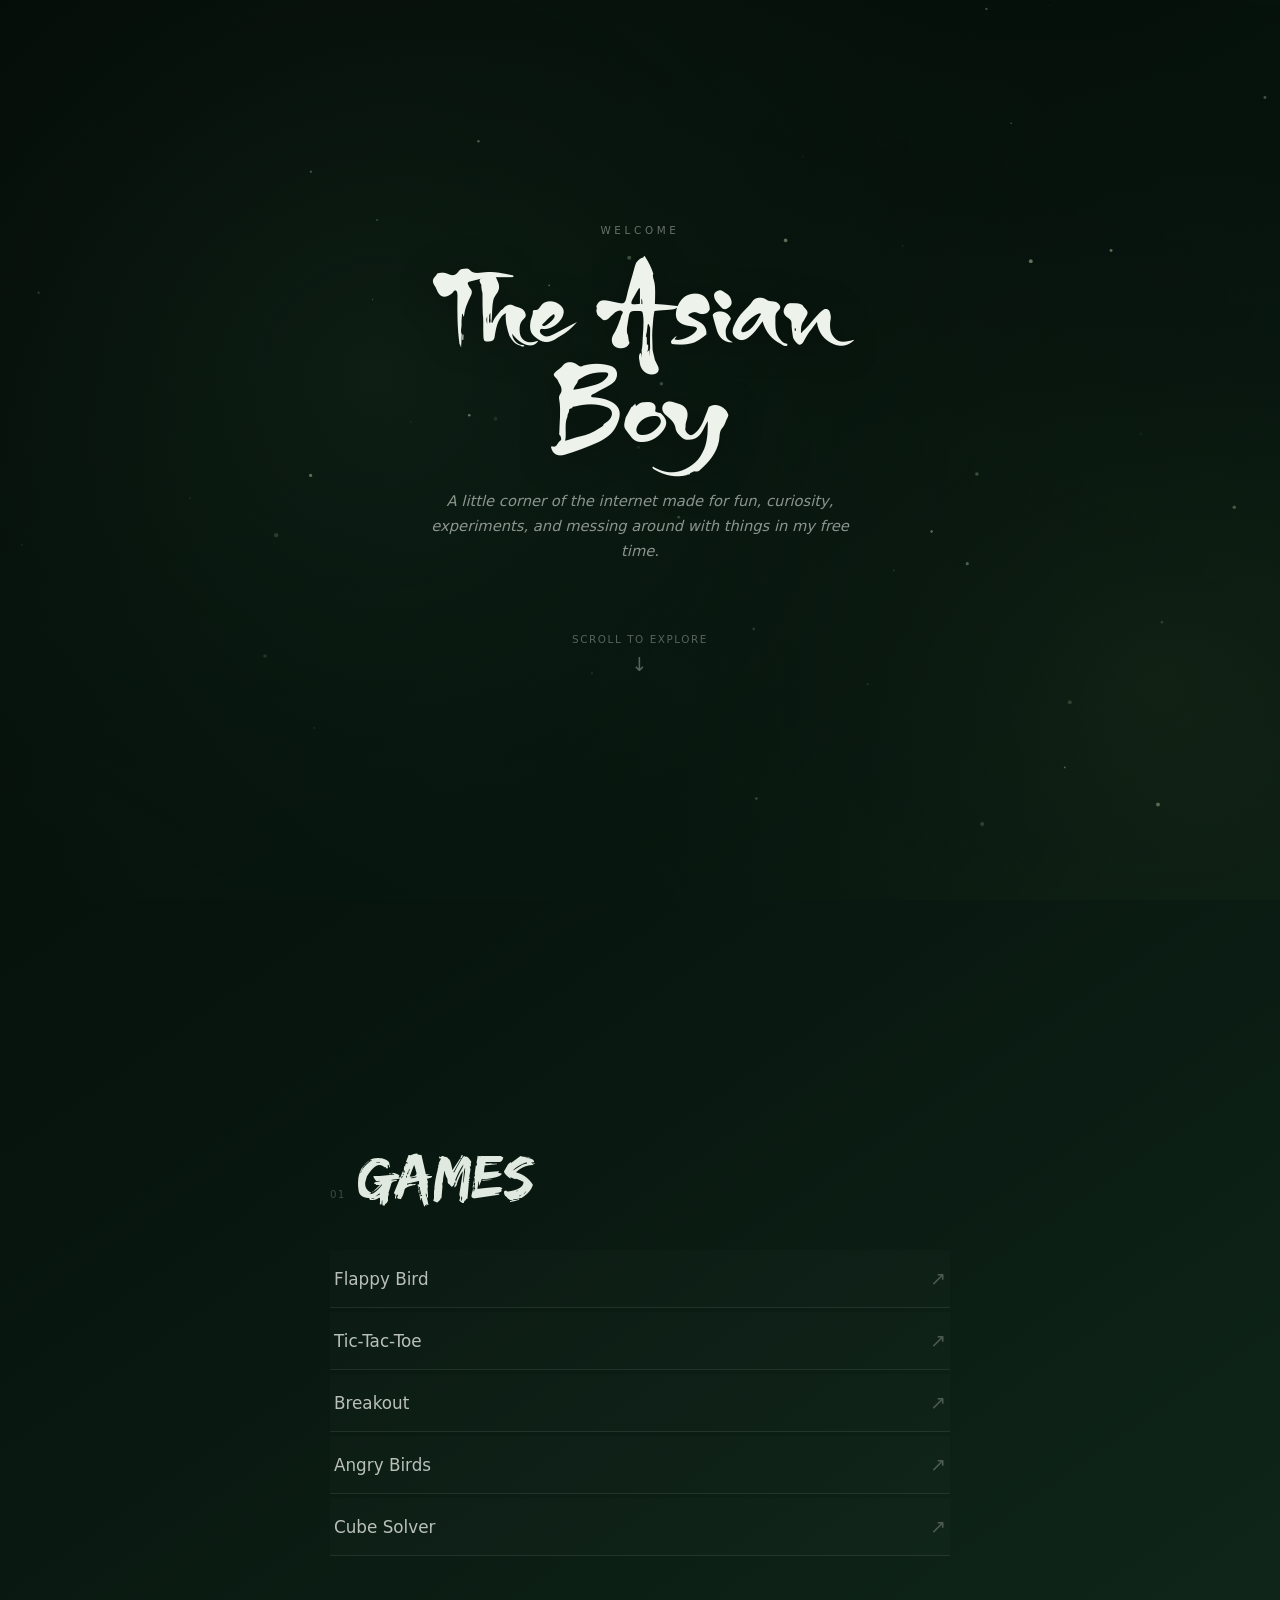
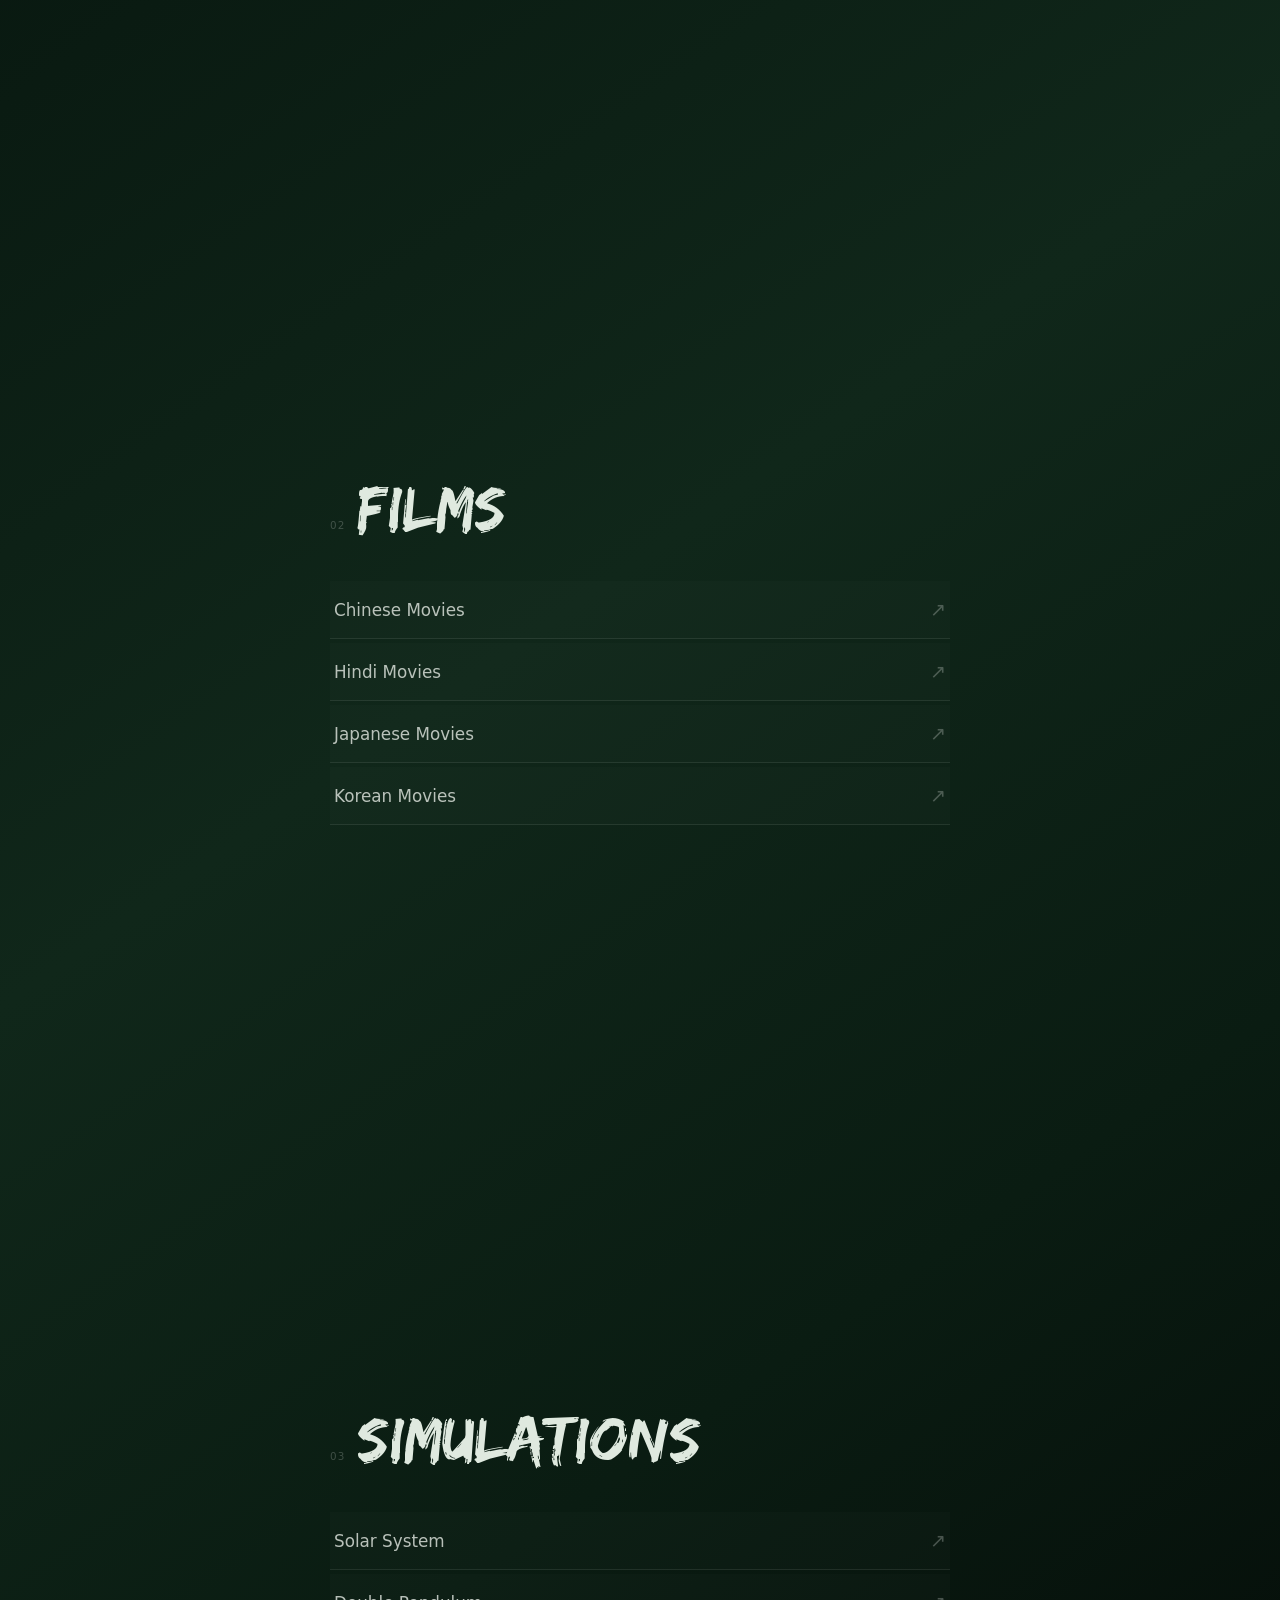
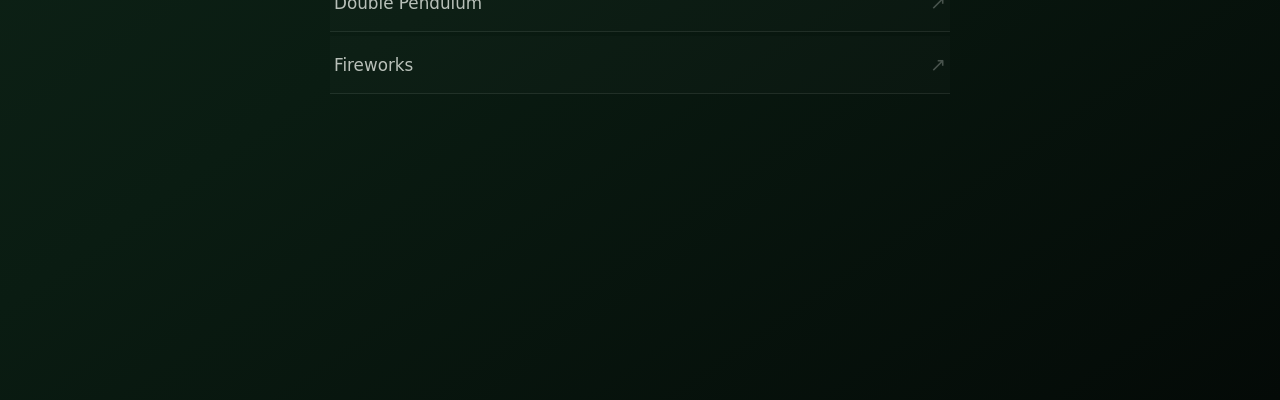
<file: index.html>
<!DOCTYPE html>
<html lang="en">

<head>

    <meta charset="UTF-8">

    <meta
        name="viewport"
        content="width=device-width, initial-scale=1.0, viewport-fit=cover"
    >

    <meta
        name="theme-color"
        content="#07120d"
    >

    <title>The Asian Boy</title>

    <link rel="stylesheet" href="style.css">

</head>


<body>

    <!-- Interactive background canvas -->
    <canvas id="backgroundCanvas"></canvas>


    <main>

        <!-- =========================================
             HOME
        ========================================== -->

        <section class="screen home">

            <div class="home-content">

                <p class="eyebrow">WELCOME</p>

                <h1>The Asian Boy</h1>

                <p class="intro">
                    A little corner of the internet made for fun,
                    curiosity, experiments, and messing around with
                    things in my free time.
                </p>

                <div class="scroll-hint">

                    <span>scroll to explore</span>

                    <span class="scroll-arrow">↓</span>

                </div>

            </div>

        </section>


        <!-- =========================================
             GAMES
        ========================================== -->

        <section class="screen">

            <div class="section-content">

                <header class="section-header">

                    <span class="section-number">01</span>

                    <h2>Games</h2>

                </header>


                <div class="app-list">

                    <button
                        class="app"
                        type="button"
                        onclick="window.location.href='games/flappybird/'"
                    >
                        <span>Flappy Bird</span>
                        <span class="arrow">↗</span>
                    </button>


                    <button
                        class="app"
                        type="button"
                        onclick="window.location.href='games/tic-tac-toe/'"
                    >
                        <span>Tic-Tac-Toe</span>
                        <span class="arrow">↗</span>
                    </button>


                    <button
                        class="app"
                        type="button"
                        onclick="window.location.href='games/breakout/'"
                    >
                        <span>Breakout</span>
                        <span class="arrow">↗</span>
                    </button>


                    <button
                        class="app"
                        type="button"
                        onclick="window.location.href='games/angry-birds/'"
                    >
                        <span>Angry Birds</span>
                        <span class="arrow">↗</span>
                    </button>


                    <button
                        class="app"
                        type="button"
                        onclick="window.location.href='games/cube-solver/'"
                    >
                        <span>Cube Solver</span>
                        <span class="arrow">↗</span>
                    </button>

                </div>

            </div>

        </section>


        <!-- =========================================
             FILMS
        ========================================== -->

        <section class="screen">

            <div class="section-content">

                <header class="section-header">

                    <span class="section-number">02</span>

                    <h2>Films</h2>

                </header>


                <div class="app-list">

                    <button
                        class="app"
                        type="button"
                        onclick="window.location.href='films/chinese-movies/'"
                    >
                        <span>Chinese Movies</span>
                        <span class="arrow">↗</span>
                    </button>


                    <button
                        class="app"
                        type="button"
                        onclick="window.location.href='films/hindi-movies/'"
                    >
                        <span>Hindi Movies</span>
                        <span class="arrow">↗</span>
                    </button>


                    <button
                        class="app"
                        type="button"
                        onclick="window.location.href='films/japanese-movies/'"
                    >
                        <span>Japanese Movies</span>
                        <span class="arrow">↗</span>
                    </button>


                    <button
                        class="app"
                        type="button"
                        onclick="window.location.href='films/korean-movies/'"
                    >
                        <span>Korean Movies</span>
                        <span class="arrow">↗</span>
                    </button>

                </div>

            </div>

        </section>


        <!-- =========================================
             SIMULATIONS
        ========================================== -->

        <section class="screen">

            <div class="section-content">

                <header class="section-header">

                    <span class="section-number">03</span>

                    <h2>Simulations</h2>

                </header>


                <div class="app-list">

                    <button
                        class="app"
                        type="button"
                        onclick="window.location.href='simulations/solar-system/'"
                    >
                        <span>Solar System</span>
                        <span class="arrow">↗</span>
                    </button>


                    <button
                        class="app"
                        type="button"
                        onclick="window.location.href='simulations/double-pendulum/'"
                    >
                        <span>Double Pendulum</span>
                        <span class="arrow">↗</span>
                    </button>


                    <button
                        class="app"
                        type="button"
                        onclick="window.location.href='simulations/fireworks/'"
                    >
                        <span>Fireworks</span>
                        <span class="arrow">↗</span>
                    </button>

                </div>

            </div>

        </section>

    </main>


    <script src="script.js"></script>

</body>

</html>
</file>
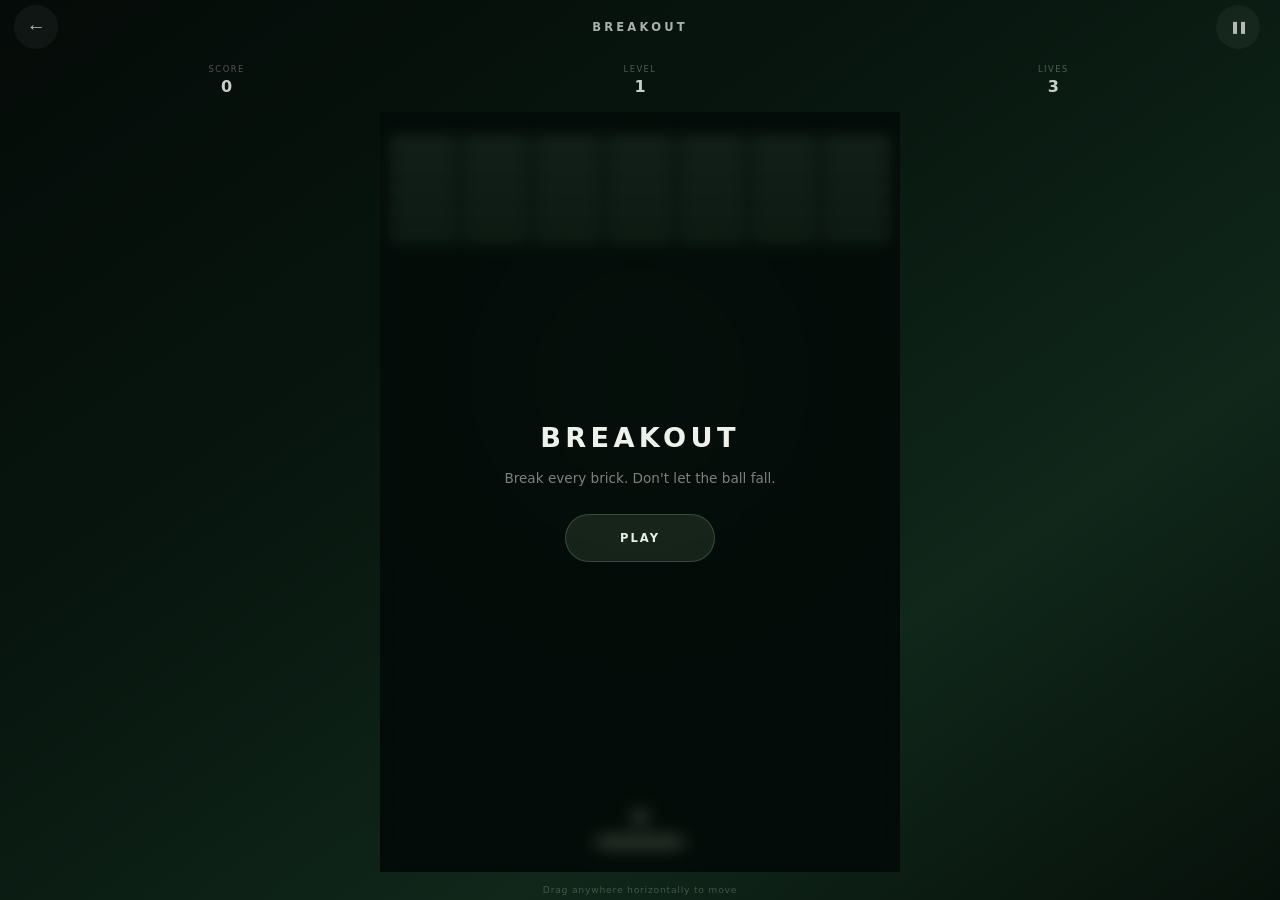
<file: games/breakout/index.html>
<!DOCTYPE html>
<html lang="en">

<head>

    <meta charset="UTF-8">

    <meta
        name="viewport"
        content="width=device-width, initial-scale=1.0, maximum-scale=1.0, user-scalable=no"
    >

    <meta name="theme-color" content="#07120d">

    <title>Breakout — The Asian Boy</title>

    <link rel="stylesheet" href="style.css">

</head>


<body>

    <div class="game-page">

        <!-- TOP BAR -->

        <header class="topbar">

            <button
                class="back-button"
                id="backButton"
                aria-label="Go back"
            >
                ←
            </button>


            <div class="title">
                BREAKOUT
            </div>


            <button
                class="pause-button"
                id="pauseButton"
                aria-label="Pause game"
            >
                ❚❚
            </button>

        </header>


        <!-- SCORE -->

        <div class="stats">

            <div class="stat">

                <span class="stat-label">
                    SCORE
                </span>

                <span
                    class="stat-value"
                    id="score"
                >
                    0
                </span>

            </div>


            <div class="stat">

                <span class="stat-label">
                    LEVEL
                </span>

                <span
                    class="stat-value"
                    id="level"
                >
                    1
                </span>

            </div>


            <div class="stat">

                <span class="stat-label">
                    LIVES
                </span>

                <span
                    class="stat-value"
                    id="lives"
                >
                    3
                </span>

            </div>

        </div>


        <!-- GAME -->

        <div class="game-wrapper">

            <canvas id="gameCanvas"></canvas>


            <!-- START OVERLAY -->

            <div
                class="overlay visible"
                id="startOverlay"
            >

                <div class="overlay-content">

                    <div class="overlay-title">
                        BREAKOUT
                    </div>

                    <p>
                        Break every brick.
                        Don't let the ball fall.
                    </p>

                    <button
                        class="main-button"
                        id="startButton"
                    >
                        PLAY
                    </button>

                </div>

            </div>


            <!-- PAUSE OVERLAY -->

            <div
                class="overlay"
                id="pauseOverlay"
            >

                <div class="overlay-content">

                    <div class="overlay-title">
                        PAUSED
                    </div>

                    <button
                        class="main-button"
                        id="resumeButton"
                    >
                        RESUME
                    </button>

                </div>

            </div>


            <!-- GAME OVER -->

            <div
                class="overlay"
                id="gameOverOverlay"
            >

                <div class="overlay-content">

                    <div class="overlay-title">
                        GAME OVER
                    </div>

                    <p>
                        Score:
                        <strong id="finalScore">
                            0
                        </strong>
                    </p>

                    <button
                        class="main-button"
                        id="restartButton"
                    >
                        PLAY AGAIN
                    </button>

                </div>

            </div>


            <!-- LEVEL COMPLETE -->

            <div
                class="overlay"
                id="levelOverlay"
            >

                <div class="overlay-content">

                    <div class="overlay-title">
                        LEVEL CLEAR
                    </div>

                    <p>
                        Get ready for the next level.
                    </p>

                    <button
                        class="main-button"
                        id="nextLevelButton"
                    >
                        NEXT LEVEL
                    </button>

                </div>

            </div>

        </div>


        <p class="hint">
            Drag anywhere horizontally to move
        </p>

    </div>


    <script src="script.js"></script>

</body>

</html>
</file>
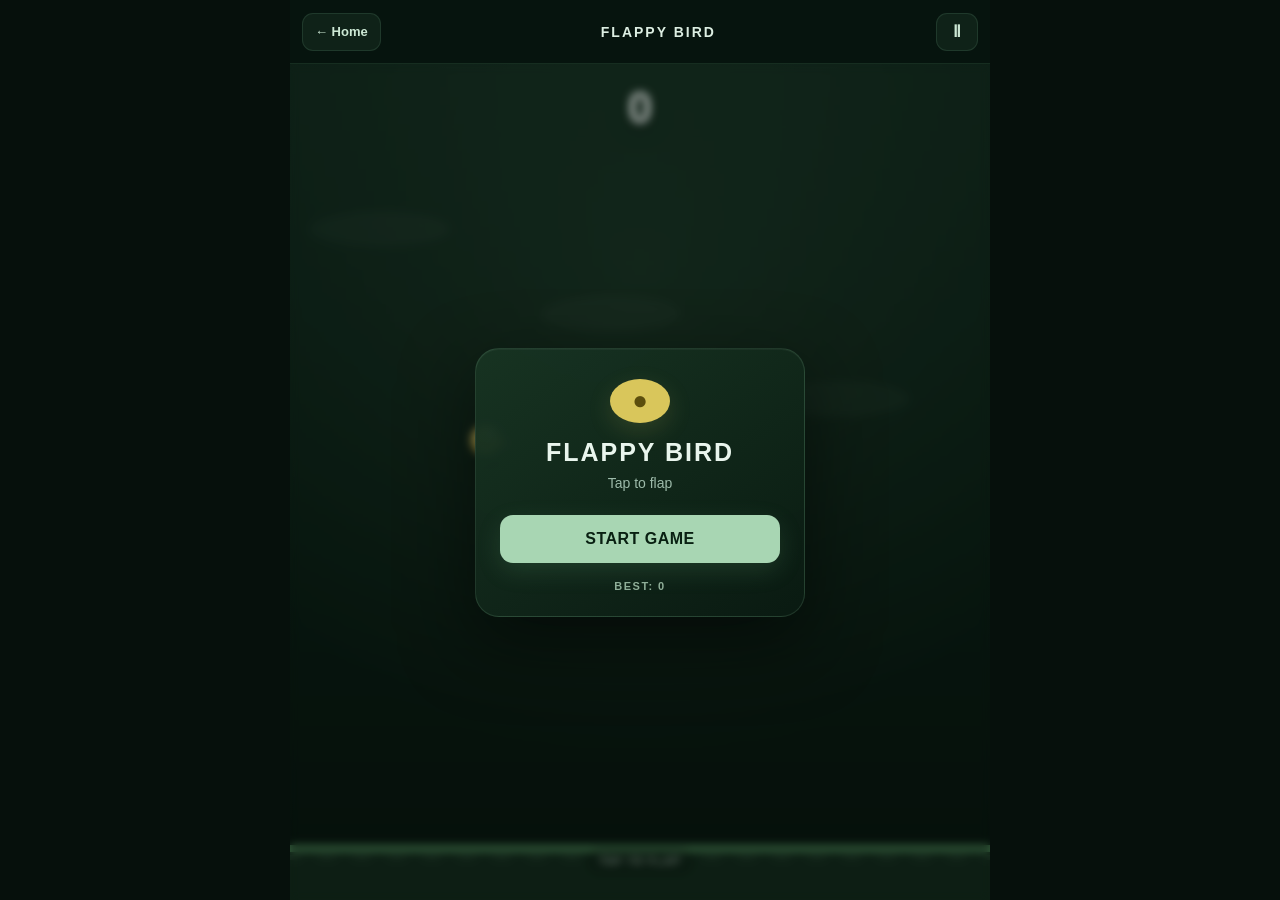
<file: games/flappybird/index.html>
<!DOCTYPE html>
<html lang="en">
<head>
    <meta charset="UTF-8">
    <meta name="viewport" content="width=device-width, initial-scale=1.0, maximum-scale=1.0, user-scalable=no">

    <meta name="theme-color" content="#08140f">

    <title>Flappy Bird — The Asian Boy</title>

    <link rel="stylesheet" href="style.css">
</head>

<body>

    <main class="game-shell">

        <header class="top-bar">

            <button class="back-btn" id="backBtn">
                ← Home
            </button>

            <div class="game-title">
                FLAPPY BIRD
            </div>

            <button class="pause-btn" id="pauseBtn">
                Ⅱ
            </button>

        </header>


        <section class="game-area" id="gameArea">

            <canvas id="gameCanvas"></canvas>

            <div class="score-display" id="scoreDisplay">
                0
            </div>


            <!-- START SCREEN -->

            <div class="overlay" id="startScreen">

                <div class="panel">

                    <div class="bird-icon">
                        ●
                    </div>

                    <h1>FLAPPY BIRD</h1>

                    <p>Tap to flap</p>

                    <button class="main-btn" id="startBtn">
                        START GAME
                    </button>

                    <div class="best-text">
                        BEST:
                        <span id="startBest">0</span>
                    </div>

                </div>

            </div>


            <!-- GAME OVER -->

            <div class="overlay hidden" id="gameOverScreen">

                <div class="panel">

                    <div class="game-over-title">
                        GAME OVER
                    </div>

                    <div class="results">

                        <div>
                            <span>SCORE</span>
                            <strong id="finalScore">0</strong>
                        </div>

                        <div>
                            <span>BEST</span>
                            <strong id="finalBest">0</strong>
                        </div>

                    </div>

                    <button class="main-btn" id="restartBtn">
                        PLAY AGAIN
                    </button>

                    <button class="secondary-btn" id="homeBtn">
                        HOME
                    </button>

                </div>

            </div>


            <!-- PAUSE -->

            <div class="overlay hidden" id="pauseScreen">

                <div class="panel">

                    <div class="pause-title">
                        PAUSED
                    </div>

                    <button class="main-btn" id="resumeBtn">
                        RESUME
                    </button>

                    <button class="secondary-btn" id="restartPauseBtn">
                        RESTART
                    </button>

                </div>

            </div>


            <div class="hint" id="hint">
                TAP TO FLAP
            </div>

        </section>

    </main>


    <script src="script.js"></script>

</body>
</html>
</file>
<file: style.css>
/* =========================================================
   FONTS
========================================================= */

@font-face {

    font-family: "Spell of Asia";

    src:
        url("fonts/Spell of Asia.ttf")
        format("truetype");

    font-display: swap;
}


@font-face {

    font-family: "Edosz";

    src:
        url("fonts/Edosz.ttf")
        format("truetype");

    font-display: swap;
}


/* =========================================================
   RESET
========================================================= */

* {

    box-sizing: border-box;

    -webkit-tap-highlight-color: transparent;

}


html {

    scroll-behavior: smooth;

    scroll-snap-type: y proximity;

}


body {

    margin: 0;

    min-height: 100vh;

    overflow-x: hidden;

    color: #e9eee8;

    font-family:
        system-ui,
        -apple-system,
        BlinkMacSystemFont,
        "Segoe UI",
        sans-serif;

    -webkit-font-smoothing: antialiased;


    /*
        Deep forest green background.
        The canvas adds the moving light.
    */

    background:
        linear-gradient(
            145deg,
            #050b08 0%,
            #07150e 28%,
            #10271a 58%,
            #0a1c12 78%,
            #040a07 100%
        );

}


/* =========================================================
   BACKGROUND CANVAS
========================================================= */

#backgroundCanvas {

    position: fixed;

    inset: 0;

    width: 100%;

    height: 100%;

    z-index: 0;

    pointer-events: none;

}


/* =========================================================
   CONTENT
========================================================= */

main {

    position: relative;

    z-index: 1;

    min-height: 100vh;

    pointer-events: none;

}


.screen {

    position: relative;

    min-height: 100svh;

    min-height: 100vh;

    width: 100%;

    display: flex;

    align-items: center;

    justify-content: center;

    padding:
        max(40px, env(safe-area-inset-top))
        22px
        max(40px, env(safe-area-inset-bottom));

    scroll-snap-align: start;

}


.home-content,
.section-content {

    width: 100%;

    pointer-events: none;

}


/* =========================================================
   HOME
========================================================= */

.home {

    text-align: center;

}


.home-content {

    max-width: 600px;

    animation:
        home-in
        1.1s
        ease
        both;

}


@keyframes home-in {

    from {

        opacity: 0;

        transform:
            translateY(20px);

    }

    to {

        opacity: 1;

        transform:
            translateY(0);

    }

}


.eyebrow {

    margin:
        0 0 20px;

    color:
        rgba(233,238,232,0.42);

    font-size:
        0.65rem;

    letter-spacing:
        0.35em;

    text-transform:
        uppercase;

}


.home h1 {

    margin: 0;

    font-family:
        "Spell of Asia",
        sans-serif;

    font-size:
        clamp(4rem, 19vw, 7rem);

    font-weight:
        normal;

    line-height:
        0.9;

    color:
        #edf2eb;

    text-shadow:
        0 5px 35px
        rgba(0,0,0,0.35);

}


.intro {

    max-width:
        450px;

    margin:
        30px auto 0;

    color:
        rgba(233,238,232,0.58);

    font-size:
        0.92rem;

    line-height:
        1.7;

    font-style:
        italic;

}


/* =========================================================
   SCROLL HINT
========================================================= */

.scroll-hint {

    display:
        flex;

    flex-direction:
        column;

    align-items:
        center;

    gap:
        8px;

    margin-top:
        70px;

    color:
        rgba(233,238,232,0.35);

    font-size:
        0.65rem;

    letter-spacing:
        0.15em;

    text-transform:
        uppercase;

}


.scroll-arrow {

    font-size:
        1.2rem;

    animation:
        bounce
        1.8s
        ease-in-out
        infinite;

}


@keyframes bounce {

    0%,
    100% {

        transform:
            translateY(0);

        opacity:
            0.35;

    }

    50% {

        transform:
            translateY(7px);

        opacity:
            1;

    }

}


/* =========================================================
   SECTION CONTENT
========================================================= */

.section-content {

    max-width:
        620px;

}


/* =========================================================
   SECTION HEADER
========================================================= */

.section-header {

    display:
        flex;

    align-items:
        baseline;

    gap:
        12px;

    margin-bottom:
        42px;

}


.section-number {

    color:
        rgba(233,238,232,0.23);

    font-size:
        0.65rem;

    letter-spacing:
        0.1em;

}


.section-header h2 {

    margin: 0;

    font-family:
        "Edosz",
        sans-serif;

    font-size:
        clamp(2.3rem, 11vw, 4rem);

    font-weight:
        normal;

    line-height:
        1;

    color:
        #dfe9df;

}


/* =========================================================
   APP LIST
========================================================= */

.app-list {

    display:
        flex;

    flex-direction:
        column;

    gap:
        4px;

}


/* =========================================================
   APP BUTTON
========================================================= */

.app {

    position:
        relative;

    display:
        flex;

    align-items:
        center;

    justify-content:
        space-between;

    width:
        100%;

    min-height:
        58px;

    padding:
        8px 4px;

    border:
        0;

    border-bottom:
        1px solid
        rgba(233,238,232,0.09);

    background:
        rgba(255,255,255,0.015);

    color:
        rgba(233,238,232,0.78);

    font-family:
        inherit;

    font-size:
        1.05rem;

    text-align:
        left;

    cursor:
        pointer;

    overflow:
        hidden;

    pointer-events:
        auto;

    touch-action:
        manipulation;

    transition:
        background 180ms ease,
        color 180ms ease;

}


.app:active {

    background:
        rgba(190,220,190,0.07);

    color:
        #ffffff;

}


/* =========================================================
   APP RIPPLE
========================================================= */

.button-ripple {

    position:
        absolute;

    width:
        20px;

    height:
        20px;

    border-radius:
        50%;

    pointer-events:
        none;

    background:
        rgba(220,240,220,0.20);

    transform:
        translate(-50%, -50%)
        scale(0);

    animation:
        button-ripple
        650ms
        cubic-bezier(0.15,0.7,0.25,1)
        forwards;

}


@keyframes button-ripple {

    0% {

        opacity:
            0.8;

        transform:
            translate(-50%,-50%)
            scale(0);

    }

    100% {

        opacity:
            0;

        transform:
            translate(-50%,-50%)
            scale(12);

    }

}


/* =========================================================
   ARROW
========================================================= */

.arrow {

    color:
        rgba(233,238,232,0.28);

    font-size:
        1.2rem;

    transition:
        color 180ms ease;

}


.app:active .arrow {

    color:
        rgba(233,238,232,0.8);

}


/* =========================================================
   MOBILE
========================================================= */

@media (max-width: 600px) {

    .screen {

        padding-left:
            22px;

        padding-right:
            22px;

    }


    .section-header {

        margin-bottom:
            35px;

    }


    .app {

        min-height:
            56px;

        font-size:
            1rem;

    }

}


/* =========================================================
   REDUCED MOTION
========================================================= */

@media (prefers-reduced-motion: reduce) {

    *,
    *::before,
    *::after {

        animation-duration:
            0.01ms !important;

        animation-iteration-count:
            1 !important;

        transition-duration:
            0.01ms !important;

    }

}
</file>
<file: games/breakout/style.css>
/* =========================================================
   BREAKOUT
========================================================= */

* {

    box-sizing: border-box;

    -webkit-tap-highlight-color: transparent;

}


html,
body {

    margin: 0;

    width: 100%;

    min-height: 100%;

    background:
        linear-gradient(
            145deg,
            #050b08 0%,
            #07150e 35%,
            #10271a 70%,
            #07110b 100%
        );

    color: #e9eee8;

    font-family:
        system-ui,
        -apple-system,
        BlinkMacSystemFont,
        "Segoe UI",
        sans-serif;

    overflow: hidden;

}


body {

    min-height: 100svh;

}


/* =========================================================
   PAGE
========================================================= */

.game-page {

    width: 100%;

    height: 100svh;

    display: flex;

    flex-direction: column;

    padding:
        env(safe-area-inset-top)
        14px
        env(safe-area-inset-bottom);

}


/* =========================================================
   TOP BAR
========================================================= */

.topbar {

    height: 54px;

    flex-shrink: 0;

    display: grid;

    grid-template-columns:
        50px 1fr 50px;

    align-items: center;

}


.title {

    text-align: center;

    font-size: 0.72rem;

    letter-spacing:
        0.28em;

    font-weight: 600;

    color:
        rgba(233,238,232,0.72);

}


.back-button,
.pause-button {

    width: 44px;

    height: 44px;

    padding: 0;

    border: 0;

    border-radius: 50%;

    background:
        rgba(255,255,255,0.045);

    color:
        rgba(233,238,232,0.75);

    font-size: 1.2rem;

    display: flex;

    align-items: center;

    justify-content: center;

    cursor: pointer;

}


.pause-button {

    font-size:
        0.75rem;

    letter-spacing:
        -2px;

}


.back-button:active,
.pause-button:active {

    background:
        rgba(255,255,255,0.10);

}


/* =========================================================
   STATS
========================================================= */

.stats {

    flex-shrink: 0;

    display: grid;

    grid-template-columns:
        repeat(3, 1fr);

    padding:
        10px 6px 16px;

}


.stat {

    display:
        flex;

    flex-direction:
        column;

    align-items:
        center;

    gap:
        3px;

}


.stat-label {

    font-size:
        0.52rem;

    letter-spacing:
        0.18em;

    color:
        rgba(233,238,232,0.32);

}


.stat-value {

    font-size:
        1rem;

    font-weight:
        600;

    color:
        rgba(233,238,232,0.86);

}


/* =========================================================
   GAME AREA
========================================================= */

.game-wrapper {

    position:
        relative;

    width:
        100%;

    max-width:
        520px;

    margin:
        0 auto;

    flex:
        1;

    min-height:
        0;

    display:
        flex;

    align-items:
        center;

    justify-content:
        center;

}


canvas {

    display:
        block;

    width:
        100%;

    height:
        100%;

    touch-action:
        none;

}


/* =========================================================
   OVERLAYS
========================================================= */

.overlay {

    position:
        absolute;

    inset:
        0;

    display:
        flex;

    align-items:
        center;

    justify-content:
        center;

    padding:
        30px;

    background:
        rgba(4,10,7,0.72);

    backdrop-filter:
        blur(8px);

    -webkit-backdrop-filter:
        blur(8px);

    opacity:
        0;

    visibility:
        hidden;

    transition:
        opacity 180ms ease,
        visibility 180ms ease;

}


.overlay.visible {

    opacity:
        1;

    visibility:
        visible;

}


.overlay-content {

    width:
        100%;

    max-width:
        290px;

    text-align:
        center;

}


.overlay-title {

    font-size:
        1.7rem;

    letter-spacing:
        0.16em;

    font-weight:
        700;

    color:
        #edf2eb;

}


.overlay p {

    margin:
        15px 0 25px;

    color:
        rgba(233,238,232,0.52);

    font-size:
        0.85rem;

    line-height:
        1.6;

}


/* =========================================================
   BUTTON
========================================================= */

.main-button {

    min-width:
        150px;

    height:
        48px;

    padding:
        0 25px;

    border:
        1px solid
        rgba(180,210,175,0.22);

    border-radius:
        999px;

    background:
        rgba(104,145,99,0.18);

    color:
        #e9eee8;

    font:
        inherit;

    font-size:
        0.72rem;

    font-weight:
        600;

    letter-spacing:
        0.18em;

    cursor:
        pointer;

    transition:
        transform 120ms ease,
        background 120ms ease;

}


.main-button:active {

    transform:
        scale(0.96);

    background:
        rgba(104,145,99,0.32);

}


/* =========================================================
   HINT
========================================================= */

.hint {

    flex-shrink: 0;

    margin:
        12px 0 5px;

    text-align:
        center;

    font-size:
        0.58rem;

    letter-spacing:
        0.08em;

    color:
        rgba(233,238,232,0.25);

}


/* =========================================================
   LANDSCAPE
========================================================= */

@media (orientation: landscape) and (max-height: 600px) {

    .topbar {

        height:
            44px;

    }


    .stats {

        padding:
            5px 6px 8px;

    }


    .hint {

        margin:
            5px 0;

    }

}


/* =========================================================
   REDUCED MOTION
========================================================= */

@media (prefers-reduced-motion: reduce) {

    * {

        transition:
            none !important;

    }

}
</file>
<file: games/flappybird/style.css>
* {
    box-sizing: border-box;
    -webkit-tap-highlight-color: transparent;
}

html,
body {
    margin: 0;
    width: 100%;
    height: 100%;
    overflow: hidden;

    background: #06100c;
    color: #e9f5ed;

    font-family:
        Arial,
        Helvetica,
        sans-serif;
}

body {
    display: flex;
    justify-content: center;
    align-items: center;
}

button {
    font: inherit;
    border: 0;
    cursor: pointer;
}

.game-shell {
    width: 100%;
    height: 100%;

    max-width: 700px;

    display: flex;
    flex-direction: column;

    background: #08140f;
}


/* =========================
   TOP BAR
========================= */

.top-bar {
    height: 58px;
    min-height: 58px;

    display: flex;
    align-items: center;
    justify-content: space-between;

    padding: 0 12px;

    background: rgba(7, 20, 14, 0.96);

    border-bottom:
        1px solid rgba(140, 220, 165, 0.12);

    z-index: 20;
}

.back-btn,
.pause-btn {
    height: 38px;
    min-width: 42px;

    padding: 0 12px;

    border-radius: 11px;

    background:
        rgba(112, 177, 133, 0.09);

    border:
        1px solid rgba(145, 220, 168, 0.12);

    color: #cce8d4;

    font-size: 13px;
    font-weight: 700;

    transition: 0.15s ease;
}

.pause-btn {
    font-size: 16px;
}

.back-btn:active,
.pause-btn:active {
    transform: scale(0.93);

    background:
        rgba(112, 177, 133, 0.18);
}

.game-title {
    font-size: 13px;

    font-weight: 800;

    letter-spacing: 2px;

    color: #dceee2;
}


/* =========================
   GAME AREA
========================= */

.game-area {
    position: relative;

    flex: 1;

    width: 100%;

    overflow: hidden;

    touch-action: none;

    user-select: none;

    background:
        radial-gradient(
            circle at 50% 20%,
            rgba(68, 126, 86, 0.2),
            transparent 45%
        ),
        #0b1b13;
}

canvas {
    position: absolute;

    inset: 0;

    width: 100%;
    height: 100%;

    display: block;
}


/* =========================
   SCORE
========================= */

.score-display {
    position: absolute;

    top: 22px;
    left: 50%;

    transform: translateX(-50%);

    z-index: 5;

    font-size: 44px;

    line-height: 1;

    font-weight: 800;

    color: #f0f7f2;

    text-shadow:
        0 3px 0 rgba(0, 0, 0, 0.25),
        0 6px 20px rgba(0, 0, 0, 0.35);

    pointer-events: none;
}


/* =========================
   OVERLAYS
========================= */

.overlay {
    position: absolute;

    inset: 0;

    z-index: 10;

    display: flex;

    align-items: center;
    justify-content: center;

    padding: 24px;

    background:
        rgba(3, 10, 7, 0.32);

    backdrop-filter: blur(4px);
    -webkit-backdrop-filter: blur(4px);

    opacity: 1;

    transition:
        opacity 0.2s ease;
}

.overlay.hidden {
    opacity: 0;

    pointer-events: none;
}


/* =========================
   PANEL
========================= */

.panel {
    width: min(330px, 90%);

    padding: 30px 24px 24px;

    text-align: center;

    border-radius: 24px;

    background:
        linear-gradient(
            145deg,
            rgba(24, 52, 35, 0.96),
            rgba(10, 27, 18, 0.97)
        );

    border:
        1px solid rgba(165, 222, 180, 0.14);

    box-shadow:
        0 25px 70px rgba(0, 0, 0, 0.5),
        inset 0 1px 0 rgba(255, 255, 255, 0.04);
}

.panel h1 {
    margin: 4px 0 8px;

    font-size: 25px;

    letter-spacing: 2px;
}

.panel p {
    margin: 0 0 24px;

    color: #9dbbaa;

    font-size: 14px;
}


/* =========================
   BIRD ICON
========================= */

.bird-icon {
    width: 60px;
    height: 44px;

    margin: 0 auto 15px;

    display: flex;

    align-items: center;
    justify-content: center;

    border-radius: 50%;

    background: #d9c65b;

    color: #5c4e0d;

    font-size: 26px;

    box-shadow:
        0 8px 25px rgba(217, 198, 91, 0.15);
}


/* =========================
   BUTTONS
========================= */

.main-btn,
.secondary-btn {
    width: 100%;

    min-height: 48px;

    border-radius: 13px;

    font-weight: 800;

    letter-spacing: 0.5px;

    transition: 0.15s ease;
}

.main-btn {
    background: #a8d6b3;

    color: #092012;

    box-shadow:
        0 8px 25px rgba(115, 184, 132, 0.16);
}

.secondary-btn {
    margin-top: 10px;

    background:
        rgba(157, 201, 169, 0.08);

    color: #b9d7c1;

    border:
        1px solid rgba(157, 201, 169, 0.12);
}

.main-btn:active,
.secondary-btn:active {
    transform: scale(0.96);
}


/* =========================
   BEST SCORE
========================= */

.best-text {
    margin-top: 17px;

    color: #8fae98;

    font-size: 11px;

    font-weight: 700;

    letter-spacing: 1.5px;
}


/* =========================
   GAME OVER / PAUSE
========================= */

.game-over-title,
.pause-title {
    margin-bottom: 25px;

    font-size: 25px;

    font-weight: 800;

    letter-spacing: 2px;
}

.results {
    display: flex;

    justify-content: center;

    gap: 45px;

    margin-bottom: 25px;
}

.results div {
    display: flex;

    flex-direction: column;

    gap: 5px;
}

.results span {
    font-size: 10px;

    font-weight: 700;

    letter-spacing: 1.5px;

    color: #89a891;
}

.results strong {
    font-size: 27px;
}


/* =========================
   TAP HINT
========================= */

.hint {
    position: absolute;

    left: 50%;
    bottom: 25px;

    transform: translateX(-50%);

    z-index: 4;

    padding: 8px 13px;

    border-radius: 20px;

    color:
        rgba(229, 244, 232, 0.6);

    background:
        rgba(4, 12, 8, 0.25);

    font-size: 10px;

    font-weight: 700;

    letter-spacing: 1.5px;

    pointer-events: none;

    transition:
        opacity 0.4s ease;
}

.hint.hide {
    opacity: 0;
}


/* =========================
   LARGER SCREENS
========================= */

@media (min-width: 600px) {

    .top-bar {
        height: 64px;
        min-height: 64px;
    }

    .game-title {
        font-size: 14px;
    }
}
</file>
